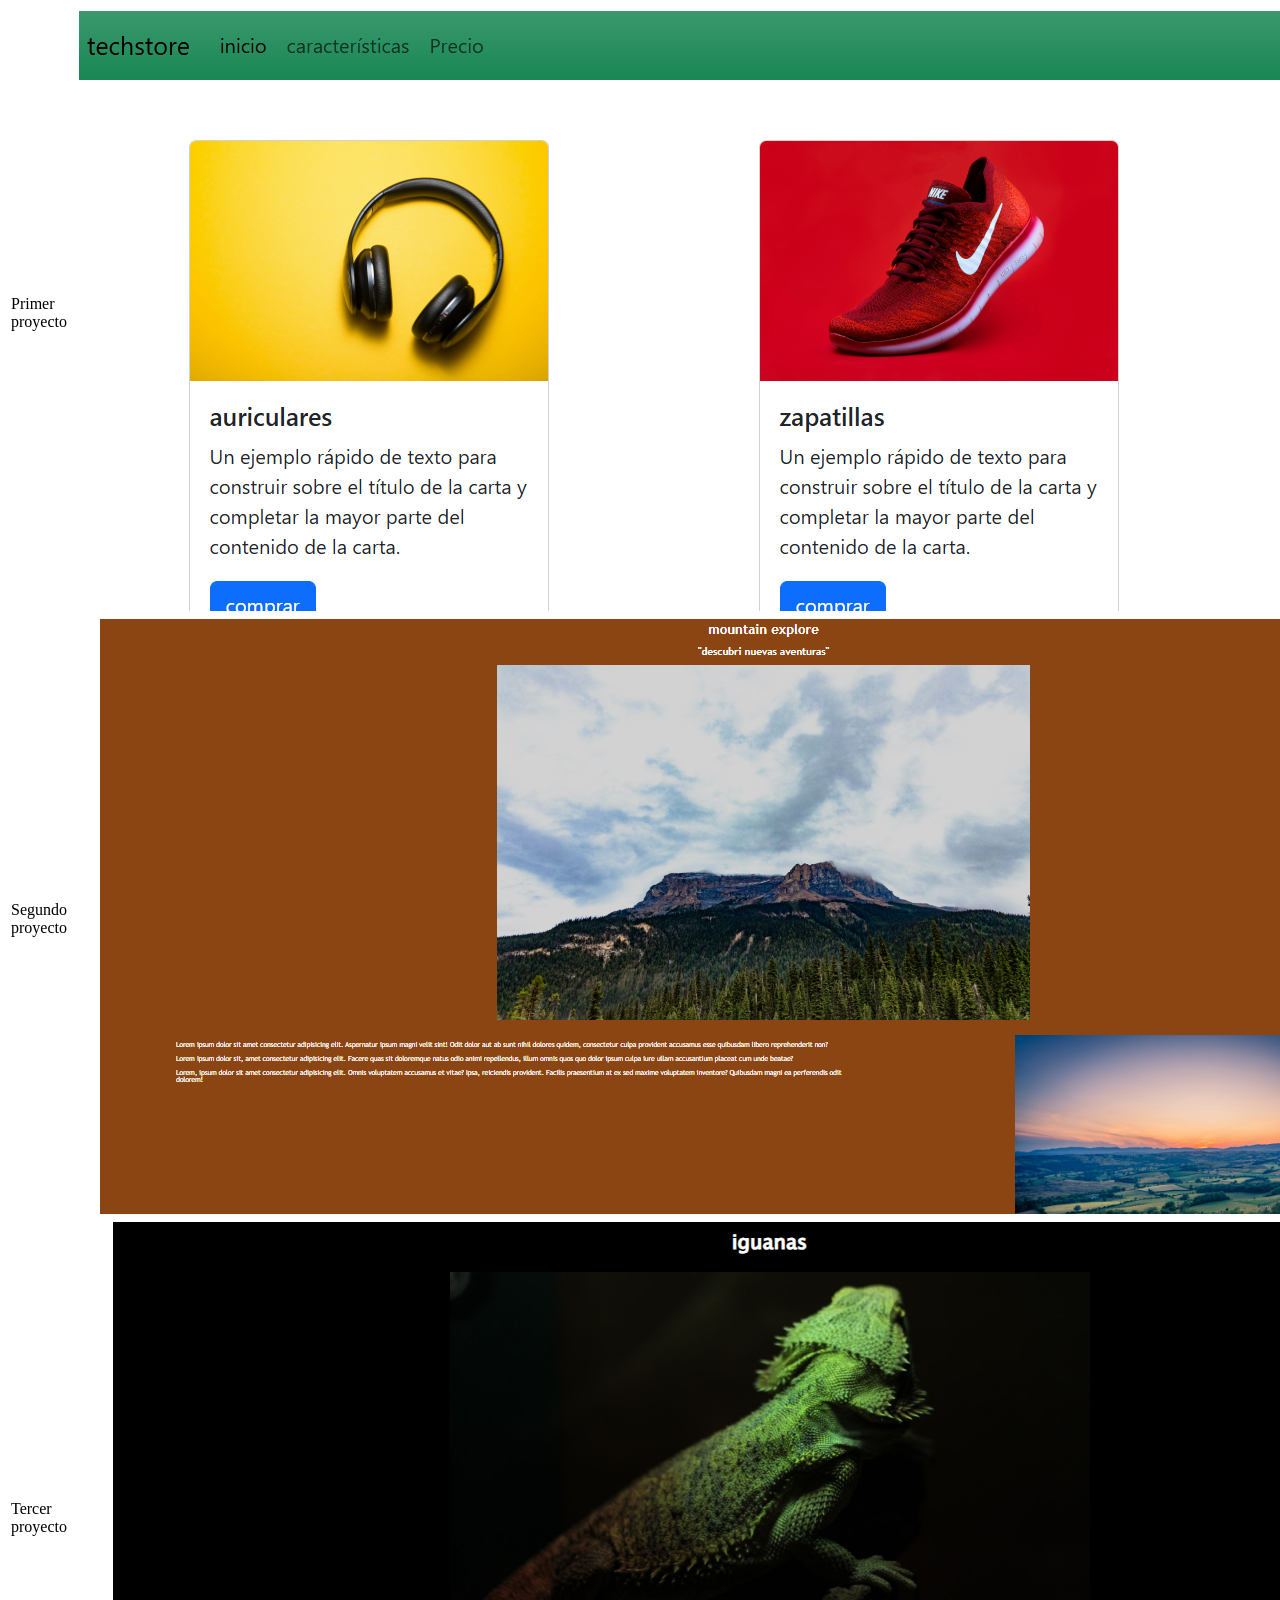
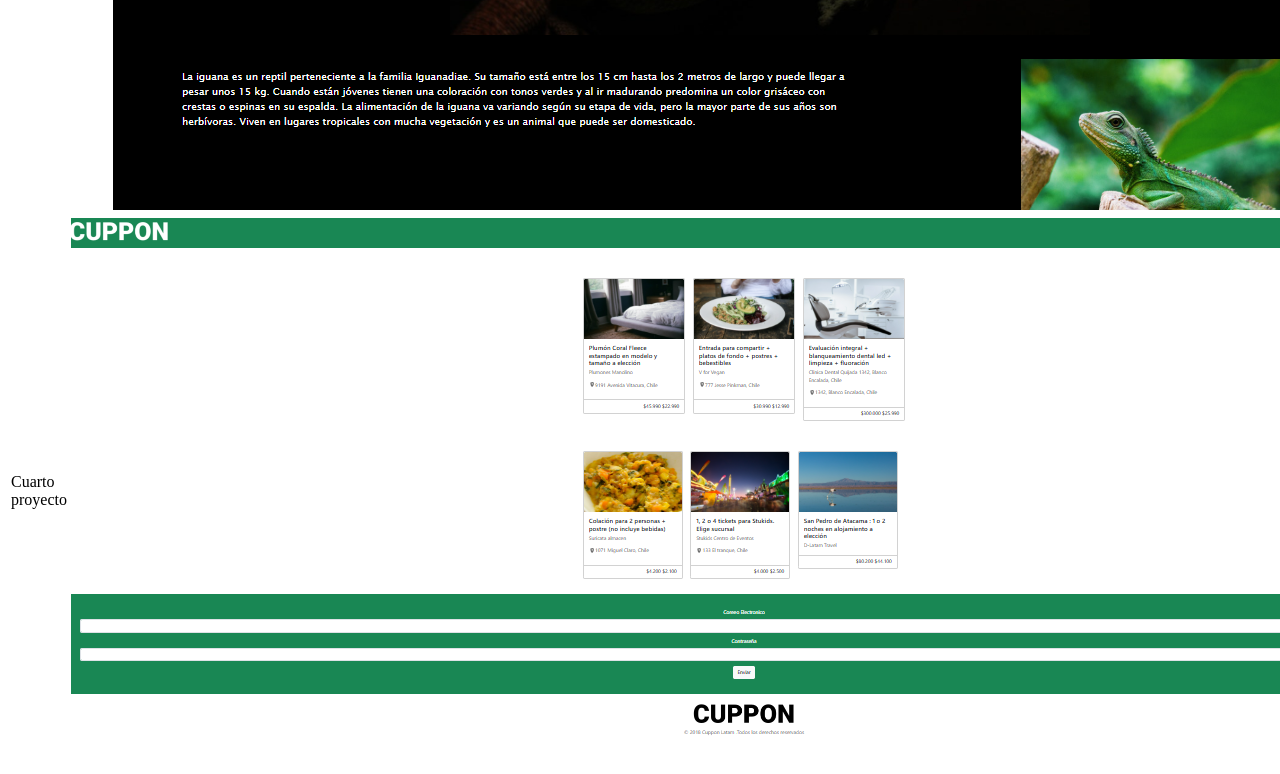
<file: portafolio.html>
<!DOCTYPE html>
<html lang="es">
<head>
    <meta charset="UTF-8">
    <meta name="viewport" content="width=device-width, initial-scale=1.0">
    <title>Portafolio</title>
</head>
<body>
    <table>
        <tr>
            <td>Primer proyecto</td>
            <th><img src="./assets/img/proyecto 1.png" alt=""></th>
        </tr>
        <tr>
            <td>Segundo proyecto</td>
            <th><img src="./assets/img/proyecto-2.png" alt=""></th>
        </tr>
        <tr>
            <td>Tercer proyecto</td>
            <th><img src="./assets/img/desafio-3.png" alt=""></th>
        </tr>
        <tr>
            <td>Cuarto proyecto</td>
            <th><img src="./assets/img/desafio-4.png" alt=""></th>
        </tr>
    </table>
</body>
</html>
</file>
